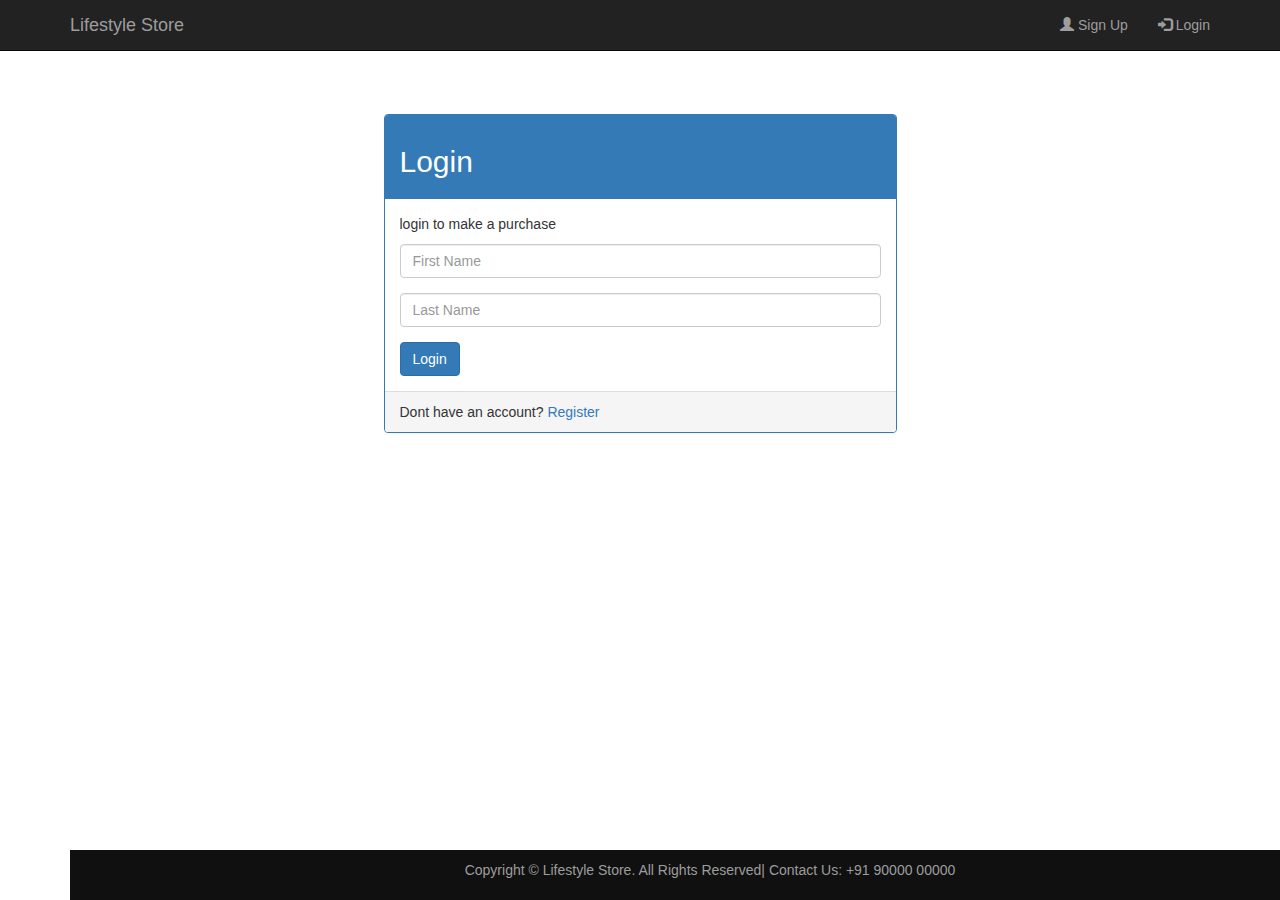
<file: assignment 2 by nikhil/login.html>
<html>
    <head>
        <link rel="stylesheet" href="https://maxcdn.bootstrapcdn.com/bootstrap/3.3.7/css/bootstrap.min.css" >
        

   
        <script src="https://ajax.googleapis.com/ajax/libs/jquery/1.12.4/jquery.min.js"></script>
        

         
        <script src="https://maxcdn.bootstrapcdn.com/bootstrap/3.3.7/js/bootstrap.min.js"></script>
        <meta name="viewport" content="width=device-width, initial-scale=1">
        <title>Navbar in Bootstrap</title>
        
        <link rel="stylesheet" href="style.css">
    
        
    </head>
    <body>
        <nav class="navbar navbar-inverse navbar-fixed-top">
            <div class="container">
                <div class="navbar-header">
                    <button type="button" class="navbar-toggle" data-toggle="collapse" data-target="#myNavbar">
                        <span class="icon-bar"></span>
                        <span class="icon-bar"></span>
                        <span class="icon-bar"></span>                        
                    </button>
                    <a class="navbar-brand" href="index.html">Lifestyle Store</a>
                </div>
                <div class="collapse navbar-collapse" id="myNavbar">
                    <ul class="nav navbar-nav navbar-right">
                        <li><a href="signup.html"><span class="glyphicon glyphicon-user"></span> Sign Up</a></li>
                        <li><a href="login.html"><span class="glyphicon glyphicon-log-in"></span> Login</a></li>
                    </ul>
                </div>
            </div>
        </nav>
        
        <div class="container">
        <div class="row">
        <div class="panel panel-primary">
         
            <div class="panel-heading">
                <h2>Login</h2>
            </div>
         
            <div class="panel-body">
            <p>login to make a purchase</p>
            <form>
                <form>
                    <div class="form-group">
                        <input type="text"  class="form-control" name="firstname"  placeholder="First Name" >
                    </div>
                    <div class="form-group">
                        <input type="text"  class="form-control" name="lastname" placeholder="Last Name">
                    </div>
                </form>
                <button type="submit" class="btn btn-primary">Login</button>
            </div>
    
            <div class="panel-footer">
             Dont have an account? <a href="signup.html">Register</a>
            </div>

        </div>
        </div>              

<div class="footer">
 <div class="container">
 <center>
  <p>
 Copyright © Lifestyle Store. All Rights Reserved| Contact Us: +91 90000 00000
 </p>
 </center>
 </div>
</div>

</body>
</html>
</file>
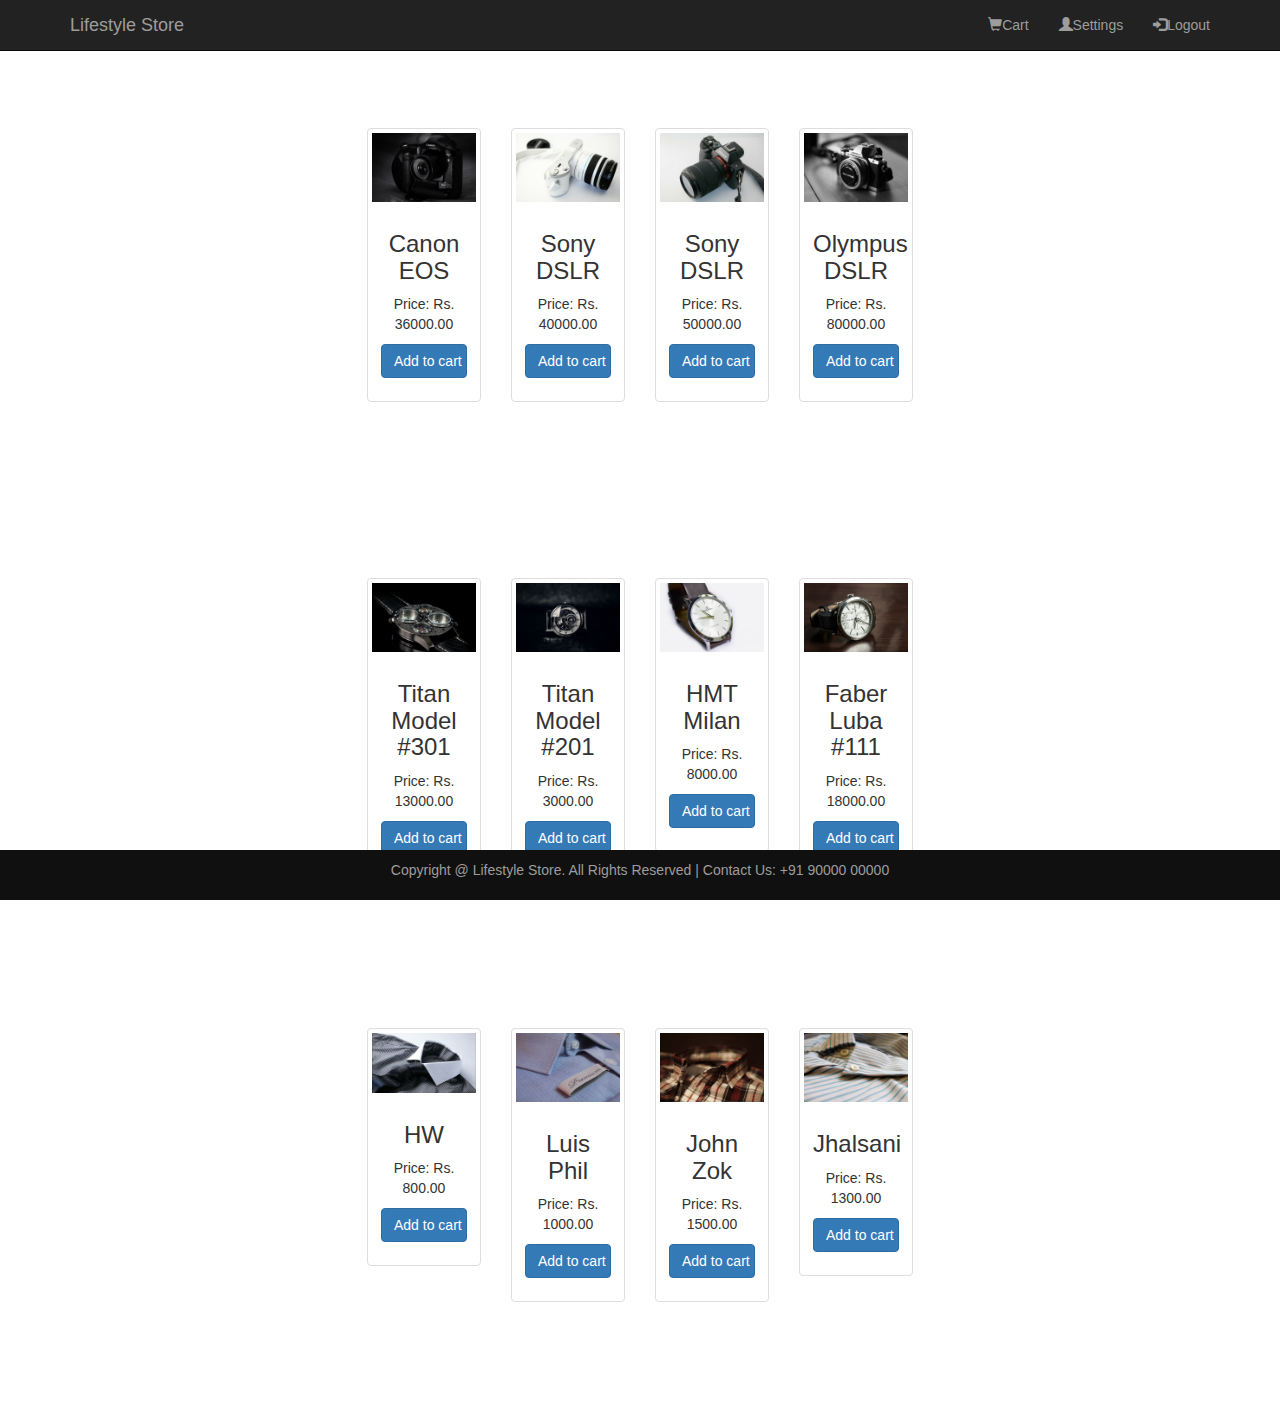
<file: assignment 2 by nikhil/products.html>
<html>
    <head>
        <link rel="stylesheet" href="https://maxcdn.bootstrapcdn.com/bootstrap/3.3.7/css/bootstrap.min.css" >
        

   
        <script src="https://ajax.googleapis.com/ajax/libs/jquery/1.12.4/jquery.min.js"></script>
        

         
        <script src="https://maxcdn.bootstrapcdn.com/bootstrap/3.3.7/js/bootstrap.min.js"></script>
        <meta name="viewport" content="width=device-width, initial-scale=1">
        <title>Navbar in Bootstrap</title>
        
        <link rel="stylesheet" href="style.css">
    
        
    </head>
    <body>
        <nav class="navbar navbar-inverse navbar-fixed-top">
            <div class="container">
                <div class="navbar-header">
                    <button type="button" class="navbar-toggle" data-toggle="collapse" data-target="#myNavbar">
                        <span class="icon-bar"></span>
                        <span class="icon-bar"></span>
                        <span class="icon-bar"></span>                        
                    </button>
                    <a class="navbar-brand" href="index.html">Lifestyle Store</a>
                </div>
                <div class="collapse navbar-collapse" id="myNavbar">
                    <ul class="nav navbar-nav navbar-right">
                        <li><a href="cart.html"><span class="glyphicon glyphicon-shopping-cart"></span>Cart</a></li>
                        <li><a href="setting.html"><span class="glyphicon glyphicon-user"></span>Settings</a></li>
                        <li><a href="logout.html"><span class="glyphicon glyphicon-log-in"></span>Logout</a></li>
                    </ul>
                </div>
            </div>
        </nav>
    </div>
        
    <div class="row text-center">
        <div class="col-md-3 col-sm-6">       	
                <div class="thumbnail"><img src="5.jpg" alt=""/>
                  <div class="caption">
                    <h3>Canon EOS</h3>
                    <p>Price: Rs. 36000.00</p>                        
                    <p><a href="#" class="btn btn-primary btn-block" role="button">Add to cart</a></p>
                  </div>
                </div>
           </div>          
    <div class="col-md-3 col-sm-6">       	
                <div class="thumbnail"><img src="2.jpg" alt=""/>
                  <div class="caption">
                    <h3>Sony DSLR</h3>
                    <p>Price: Rs. 40000.00</p>                        
                    <p><a href="#" class="btn btn-primary btn-block" role="button">Add to cart</a></p>
                  </div>
                </div>
           </div>
    <div class="col-md-3 col-sm-6">       	
                <div class="thumbnail"><img src="3.jpg" alt=""/>
                  <div class="caption">
                    <h3>Sony DSLR</h3>
                    <p>Price: Rs. 50000.00</p>                        
                    <p><a href="#" class="btn btn-primary btn-block" role="button">Add to cart</a></p>
                  </div>
                </div>
           </div>
    <div class="col-md-3 col-sm-6">       	
                <div class="thumbnail"><img src="4.jpg" alt=""/>
                  <div class="caption">
                    <h3>Olympus DSLR</h3>
                    <p>Price: Rs. 80000.00</p>                        
                    <p><a href="#" class="btn btn-primary btn-block" role="button">Add to cart</a></p>
                  </div>
                </div>
           </div>
    </div>
    <div class="row text-center">
        <div class="col-md-3 col-sm-6">       	
                <div class="thumbnail"><img src="9.jpg" alt=""/>
                  <div class="caption">
                    <h3>Titan Model #301</h3>
                    <p>Price: Rs. 13000.00</p>                        
                    <p><a href="#" class="btn btn-primary btn-block" role="button">Add to cart</a></p>
                  </div>
                </div>
           </div>          
    <div class="col-md-3 col-sm-6">       	
                <div class="thumbnail"><img src="10.jpg" alt=""/>
                  <div class="caption">
                    <h3>Titan Model #201</h3>
                    <p>Price: Rs. 3000.00</p>                        
                    <p><a href="#" class="btn btn-primary btn-block" role="button">Add to cart</a></p>
                  </div>
                </div>
           </div>
    <div class="col-md-3 col-sm-6">       	
                <div class="thumbnail"><img src="11.jpg" alt=""/>
                  <div class="caption">
                    <h3>HMT Milan</h3>
                    <p>Price: Rs. 8000.00</p>                        
                    <p><a href="#" class="btn btn-primary btn-block" role="button">Add to cart</a></p>
                  </div>
                </div>
           </div>
    <div class="col-md-3 col-sm-6">       	
                <div class="thumbnail"><img src="12.jpg" alt=""/>
                  <div class="caption">
                    <h3>Faber Luba #111</h3>
                    <p>Price: Rs. 18000.00</p>                        
                    <p><a href="#" class="btn btn-primary btn-block" role="button">Add to cart</a></p>
                  </div>
                </div>
           </div>
    </div>
    <div class="row text-center">
        <div class="col-md-3 col-sm-6">       	
                <div class="thumbnail"><img src="8.jpg"  alt="" style="width: auto"/>
                  <div class="caption">
                    <h3>HW</h3>
                    <p>Price: Rs. 800.00</p>                        
                    <p><a href="#" class="btn btn-primary btn-block" role="button">Add to cart</a></p>
                  </div>
             </div>
         </div>          
    <div class="col-md-3 col-sm-6">       	
                <div class="thumbnail"><img src="6.jpg" alt=""/>
                  <div class="caption">
                    <h3>Luis Phil</h3>
                    <p>Price: Rs. 1000.00</p>                        
                    <p><a href="#" class="btn btn-primary btn-block" role="button">Add to cart</a></p>
                  </div>
         </div>
         </div>
    <div class="col-md-3 col-sm-6">       	
                <div class="thumbnail"><img src="13.jpg" alt=""/>
                  <div class="caption">
                    <h3>John Zok</h3>
                    <p>Price: Rs. 1500.00</p>                        
                    <p><a href="#" class="btn btn-primary btn-block" role="button">Add to cart</a></p>
                  </div>
         </div>
         </div>
    <div class="col-md-3 col-sm-6">       	
                <div class="thumbnail"><img src="14.jpg" alt=""/>
                  <div class="caption">
                    <h3>Jhalsani</h3>
                    <p>Price: Rs. 1300.00</p>                        
                    <p><a href="#" class="btn btn-primary btn-block" role="button">Add to cart</a></p>
                  </div>
         </div>
         </div>
    </div>    
</div>
<br><br><br>

<div class="footer">        
    <div class="container">            
                  <p style="text-align:center">
                      Copyright @ Lifestyle Store. All Rights Reserved  |  Contact Us: +91 90000 00000
                  </p>            
    </div>        
  </div>        
  </body>
  </html>
</file>
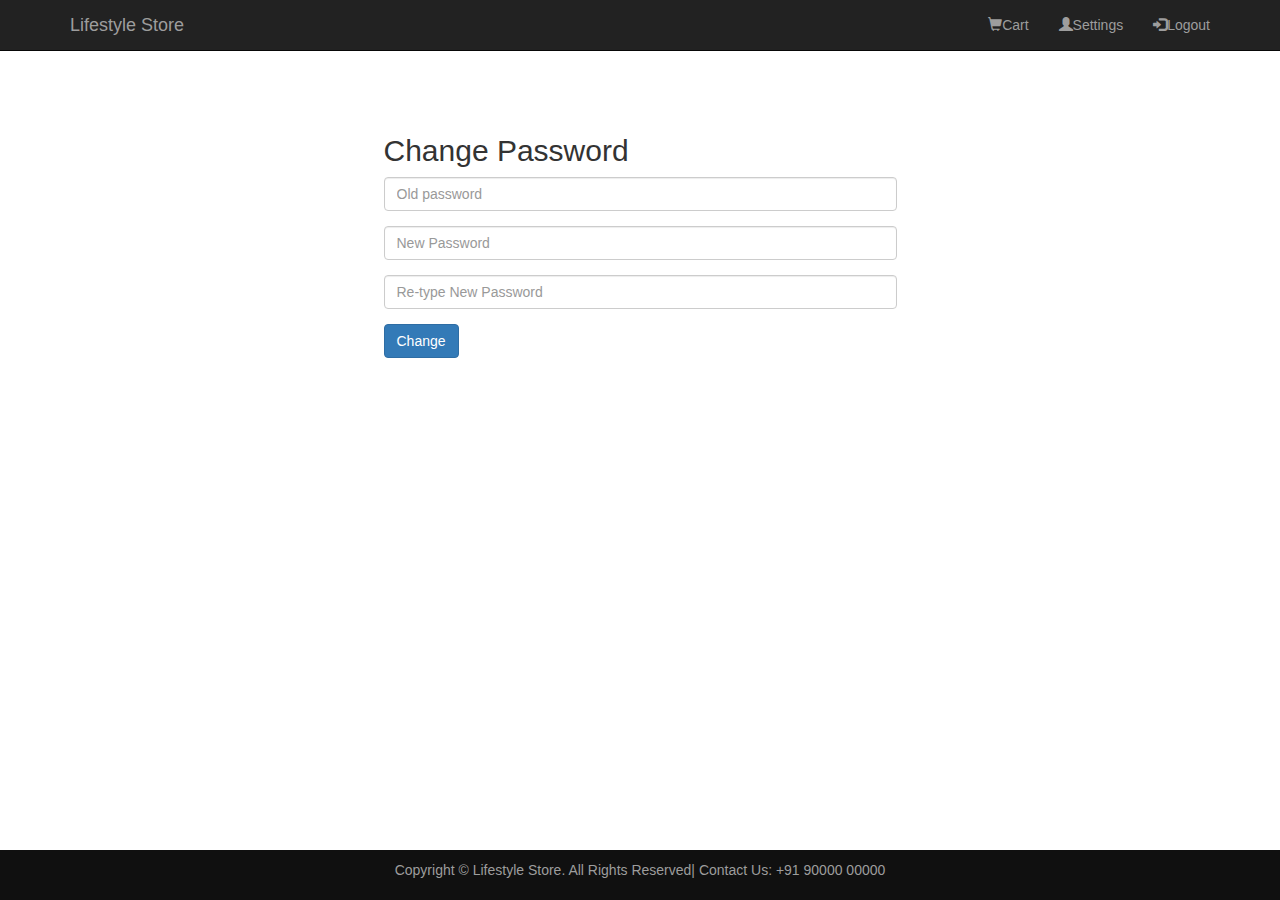
<file: assignment 2 by nikhil/setting.html>
<html>
    <head>
        <link rel="stylesheet" href="https://maxcdn.bootstrapcdn.com/bootstrap/3.3.7/css/bootstrap.min.css" >
        

   
        <script src="https://ajax.googleapis.com/ajax/libs/jquery/1.12.4/jquery.min.js"></script>
        

         
        <script src="https://maxcdn.bootstrapcdn.com/bootstrap/3.3.7/js/bootstrap.min.js"></script>
        <meta name="viewport" content="width=device-width, initial-scale=1">
        <title>Navbar in Bootstrap</title>
        
        <link rel="stylesheet" href="style.css">
    
        
    </head>
    <body>
        <nav class="navbar navbar-inverse navbar-fixed-top">
            <div class="container">
                <div class="navbar-header">
                    <button type="button" class="navbar-toggle" data-toggle="collapse" data-target="#myNavbar">
                        <span class="icon-bar"></span>
                        <span class="icon-bar"></span>
                        <span class="icon-bar"></span>                        
                    </button>
                    <a class="navbar-brand" href="index.html">Lifestyle Store</a>
                </div>
                <div class="collapse navbar-collapse" id="myNavbar">
                    <ul class="nav navbar-nav navbar-right">
                        <li><a href="cart.html"><span class="glyphicon glyphicon-shopping-cart"></span>Cart</a></li>
                        <li><a href="setting.html"><span class="glyphicon glyphicon-user"></span>Settings</a></li>
                        <li><a href="logout.html"><span class="glyphicon glyphicon-log-in"></span>Logout</a></li>
                    </ul>
                </div>
            </div>
            </nav>


            <div class="container">
                <div class="row">
                    <h2>Change Password</h2>
                    <form>
                        
                          
                            <div class="form-group">
                                 <input type="password" class="form-control" name="password" placeholder="Old password">
                              </div>

                            <div class="form-group">
                                 <input type="password" class="form-control" name="password" placeholder="New Password">
                              </div>

                            <div class="form-group">
                                 <input type="password" class="form-control" name="password" placeholder="Re-type New Password">
                              </div>
                           
                    </form>

                    <button class="btn btn-primary">Change</button>
                </div>
            </div>

            <div class="footer">
                <div class="container">
                <center>
                 <p>
                Copyright © Lifestyle Store. All Rights Reserved| Contact Us: +91 90000 00000
                </p>
                </center>
                </div>
               </div>

               </body>
               </html>
</file>
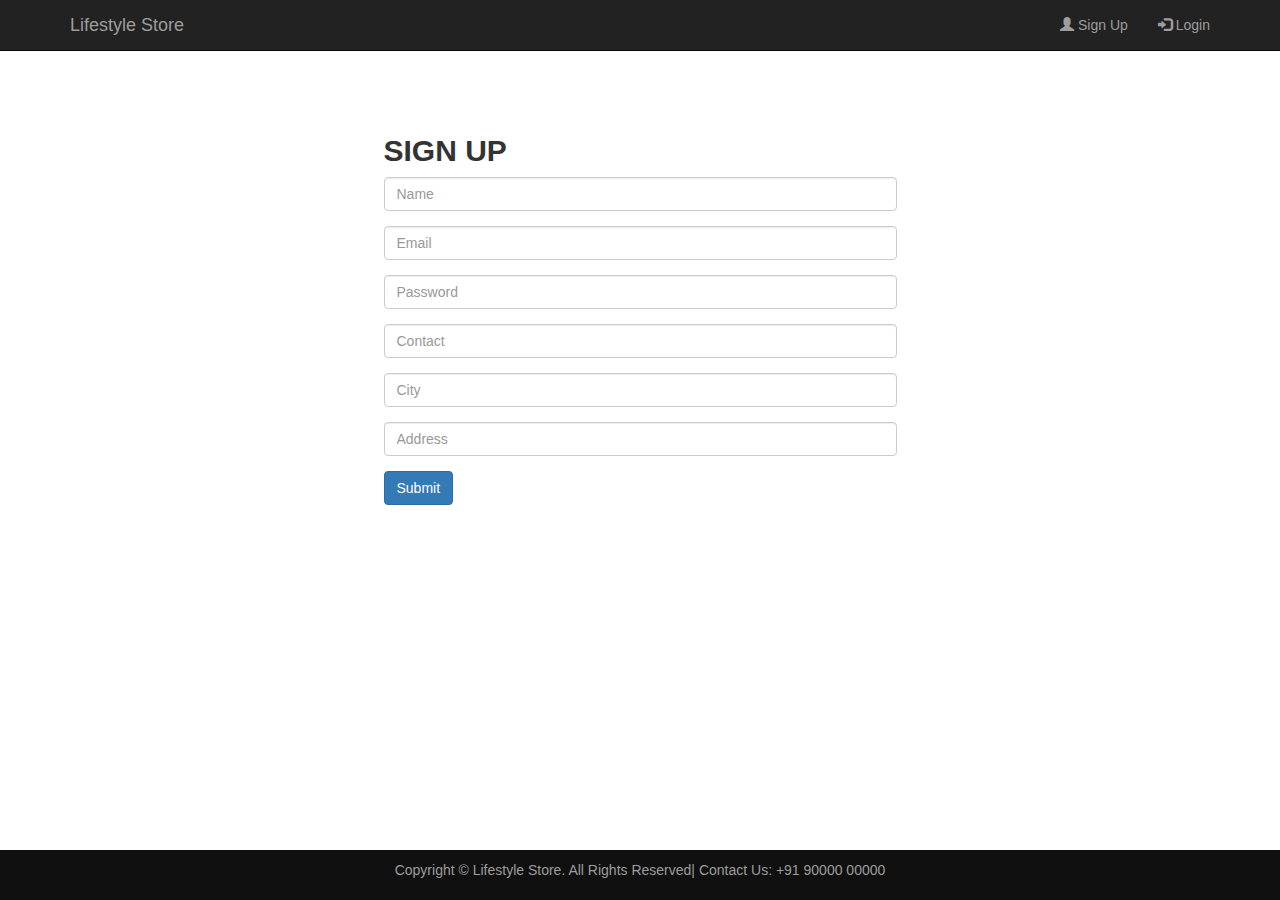
<file: assignment 2 by nikhil/signup.html>
<html>
    <head>
        <link rel="stylesheet" href="https://maxcdn.bootstrapcdn.com/bootstrap/3.3.7/css/bootstrap.min.css" >
        

   
        <script src="https://ajax.googleapis.com/ajax/libs/jquery/1.12.4/jquery.min.js"></script>
        

         
        <script src="https://maxcdn.bootstrapcdn.com/bootstrap/3.3.7/js/bootstrap.min.js"></script>
        <meta name="viewport" content="width=device-width, initial-scale=1">
        <title>Navbar in Bootstrap</title>
        
        <link rel="stylesheet" href="style.css">
    
        
    </head>
    <body>
        <nav class="navbar navbar-inverse navbar-fixed-top">
            <div class="container">
                <div class="navbar-header">
                    <button type="button" class="navbar-toggle" data-toggle="collapse" data-target="#myNavbar">
                        <span class="icon-bar"></span>
                        <span class="icon-bar"></span>
                        <span class="icon-bar"></span>                        
                    </button>
                    <a class="navbar-brand" href="index.html">Lifestyle Store</a>
                </div>
                <div class="collapse navbar-collapse" id="myNavbar">
                    <ul class="nav navbar-nav navbar-right">
                        <li><a href="signup.html"><span class="glyphicon glyphicon-user"></span> Sign Up</a></li>
                        <li><a href="login.html"><span class="glyphicon glyphicon-log-in"></span> Login</a></li>
                    </ul>
                </div>
            </div>
        </nav>
        
         
        <div class="container">
            <div class="row">
            
                    
                        <h2><strong>SIGN UP</strong></h2>
                        
                        <form>
                        <div class="form-group">
                            <input type="text"  class="form-control" name="name"  placeholder="Name" >
                        </div>
                        
                        <div class="form-group">
                     	 	<input type="email" class="form-control" name="email" placeholder="Email">
                  		</div>
                        
                        <div class="form-group">
                    	 	<input type="password" class="form-control" name="password" placeholder="Password">
                  		</div>
                        
                        <div class="form-group">
                    	 	<input type="tel" class="form-control" name="contact" placeholder="Contact">
                  		</div>
                        
                        <div class="form-group">
                    	 	<input type="text" class="form-control" name="city" placeholder="City">
                  		</div>
                        
                        <div class="form-group">
                    	 	<input type="text" class="form-control" name="address" placeholder="Address">
                  		</div>
                    </form>
                            <button class="btn btn-primary">Submit</button>
                 </div>
                    
                  
                </div>
            </div>         


<div class="footer">
 <div class="container">
 <center>
  <p>
 Copyright © Lifestyle Store. All Rights Reserved| Contact Us: +91 90000 00000
 </p>
 </center>
 </div>
</div>

</body>
</html>
</file>
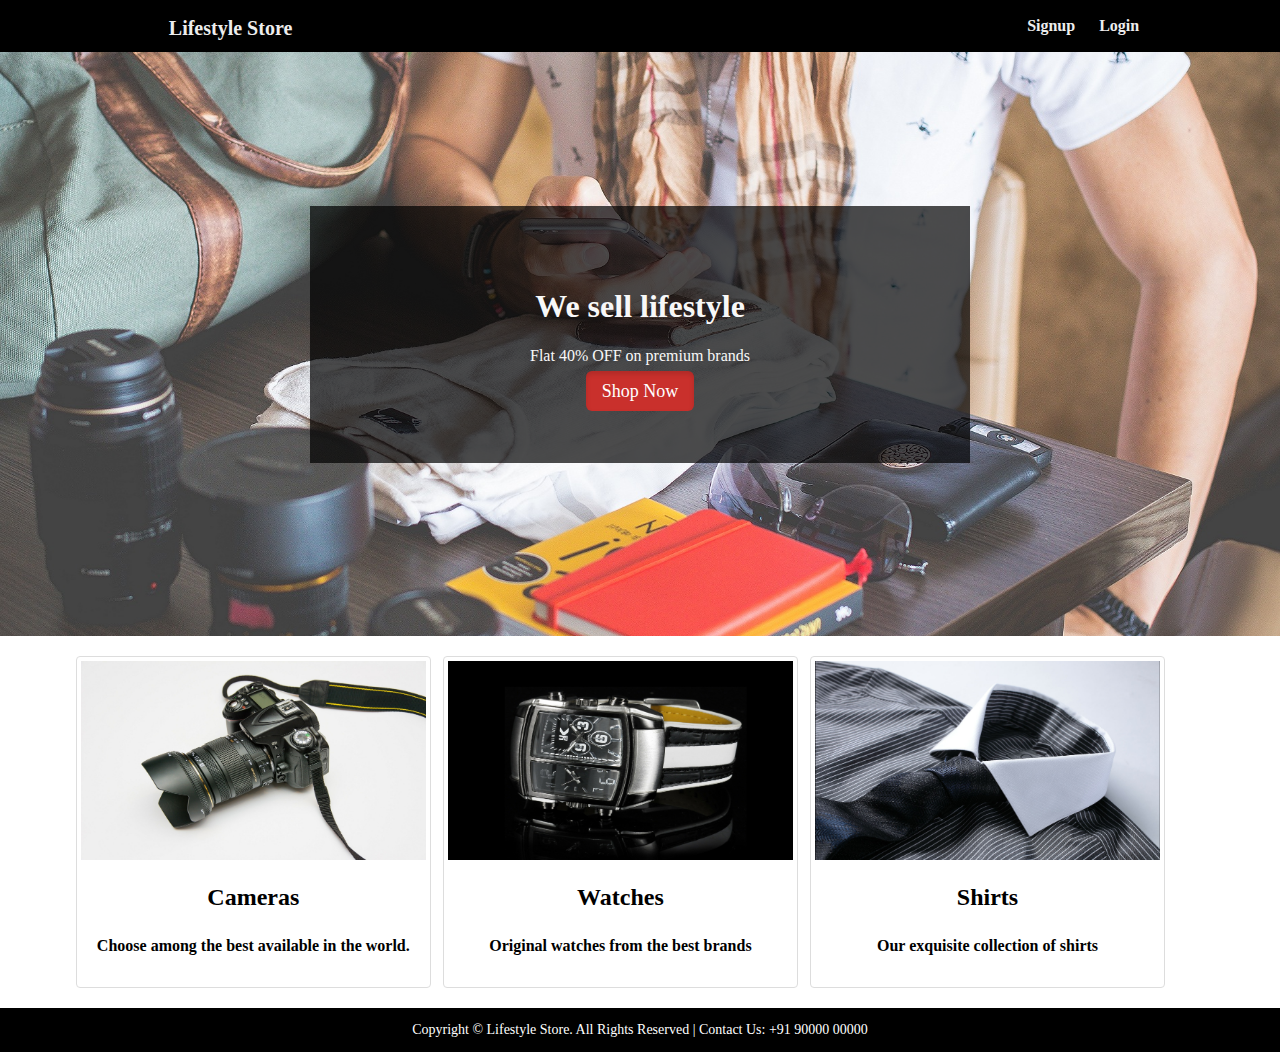
<file: assignment1 by nikhil/assignment 1 by nikhil.html>
<!DOCTYPE html>
<html lang="en">
<head>
    <meta charset="UTF-8">
    <meta http-equiv="X-UA-Compatible" content="IE=edge">
    <meta name="viewport" content="width=device-width, initial-scale=1.0">
    <title>Lifestyle Store</title>
    <link rel="stylesheet" href="index.css">
</head>
<body>
    <div class="header">
        <div class="inner-header">
            <nav>
          <ul>
                <div class="logo"><a href=""><li>Lifestyle Store</li> </a></div>
                <div class="header-link"><a href=""><li>Login</li></a></div>
                <div class="header-link"><a href=""><li>Signup</li></a></div>
            </ul>
            </nav>
        </div>
    </div>

    <div class="content">
       <div class="banner-image">
           <div class="inner-banner-image">
               <center>
           <div class="banner_content">
               <h1>We sell lifestyle</h1>
               <p>Flat 40% OFF on premium brands</p>
               <a href="#" class="Button">Shop Now</a>
           </div>
           </center>
           </div>
       </div>
 

    <div class="container">

        <div class="items">
            <a href="#">
                <img src="camera.jpg" alt="" class ="thumbnail">
           
            <div class="caption">
                <h2>Cameras</h2>
                <p>Choose among the best available in the world.</p>
        </div>
       </a>
       </div>

        <div class="items">
            <a href="#">
                <img src="watch.jpg" alt="" class ="thumbnail">
           
            <div class="caption">
                <h2>Watches</h2>
                <p>Original watches from the best brands</p>
        </div>
       </a>
       </div>

        <div class="items">
            <a href="#">
                <img src="shirt.jpg" alt="" class ="thumbnail">
           
            <div class="caption">
                <h2>Shirts</h2>
                <p>Our exquisite collection of shirts</p>
           </div>
       </a>
      </div>
  </div>
  </div>
<footer>
    <div class="container">
        <center>
            <p>Copyright © Lifestyle Store. All Rights Reserved | Contact Us: +91 90000 00000</p>
        </center>
    </div>
</footer>


</body>
</html>
</file>
<file: assignment 2 by nikhil/style.css>
#banner_image
{
 padding-top: 75px;
 padding-bottom: 50px;
 text-align: center;
 color: #f8f8f8;
 background: url('suintro-bg_1.jpg') no-repeat;
 -webkit-background-size: cover;
 -moz-background-size: cover;
 -o-background-size: cover;
 background-size: cover;
 
}

#banner_content a
{
    margin-right:580px;
}


.row{
    width: 45%;
    margin: 0 auto;
    padding-top: 10%;
    height: 50%

}
.footer {
    padding: 10px 0;
     background-color: #101010;
     position: fixed;
     color:#9d9d9d;
     bottom: 0;
     width: 100%;
  }
</file>
<file: assignment1 by nikhil/index.css>
body{
    width: 100%;
    height: 100%;
    margin: 0;
   }
a{
    text-decoration: none;
    background-color: transparent;
    color:#ededed;
}

.header
{
    background-color:#000;
 color:#fff;
 border-color: #080808;
 min-height: 50px;
 border: 1px solid transparent;
}

.inner-header
{
    width:80%;
 margin:auto;
}

.logo{
float: left;
height: 50px;
padding: 0px;
font-size: 20px;
font-weight: bold;
}
.header-link{
float:right;
font-size:14px;
height: 50px;
padding: 0px 12px; 
font-size:16px;
font-weight: bold;
}

nav{
    list-style-type: none;
    margin:0px;
    padding:0px;
}

ul li{ display: inline;
       float:right;
} 
    
li{
    list-style-type:none;
    margin:0px;
    padding:0px;
}

li a{
	display: inline;
	color: rgb(43, 35, 35);
	padding: 14px 16px;
	text-decoration: none;
	float: right;
}

.content{
    min-height: 600px;
}

.banner-image{
    padding-bottom: 50px;
    margin-bottom: 20px;
    text-align: center;
    color: #f8f8f8;
    background: url(intro-bg_1.jpg) no-repeat center;
    background-size: cover;
}
.inner-banner-image{
padding-top: 12%;
width:80%;
margin:auto;
}

.banner_content
{
    position: relative;
 padding-top: 6%;
 padding-bottom: 6%;
 overflow:hidden;
 margin-bottom: 12%;
 background-color: rgba(0, 0, 0, 0.7);
 max-width: 660px;
}
.Button
{
    color: #fff;
    background-color: #c9302c;
    border-color: #ac2925;
    box-shadow: inset 0 3px 5px rgba(0, 0, 0, .125);
    padding: 10px 16px;
    font-size: 18px;
    border-radius: 6px;
}

.container
{
    width:90%;
    margin:auto;
    overflow:hidden;
}

.items{
    width:30%;
 display: block;
 padding: 4px;
 margin-bottom: 20px;
 line-height: 1.42857143;
 background-color: #fff;
 border: 1px solid #ddd;
 border-radius: 4px;
 float:left;
 margin-left:1%;
}

.thumbnail
{
    display: block;
 max-width: 100%;
 height: auto;
}

.caption
{
    color:#000;
 padding:0px 10px 10px;
 font-weight: bold;
 text-align: center;
}

footer
{
    background-color: #000;
 color:#fff;
 font-size:14px;
}
</file>
